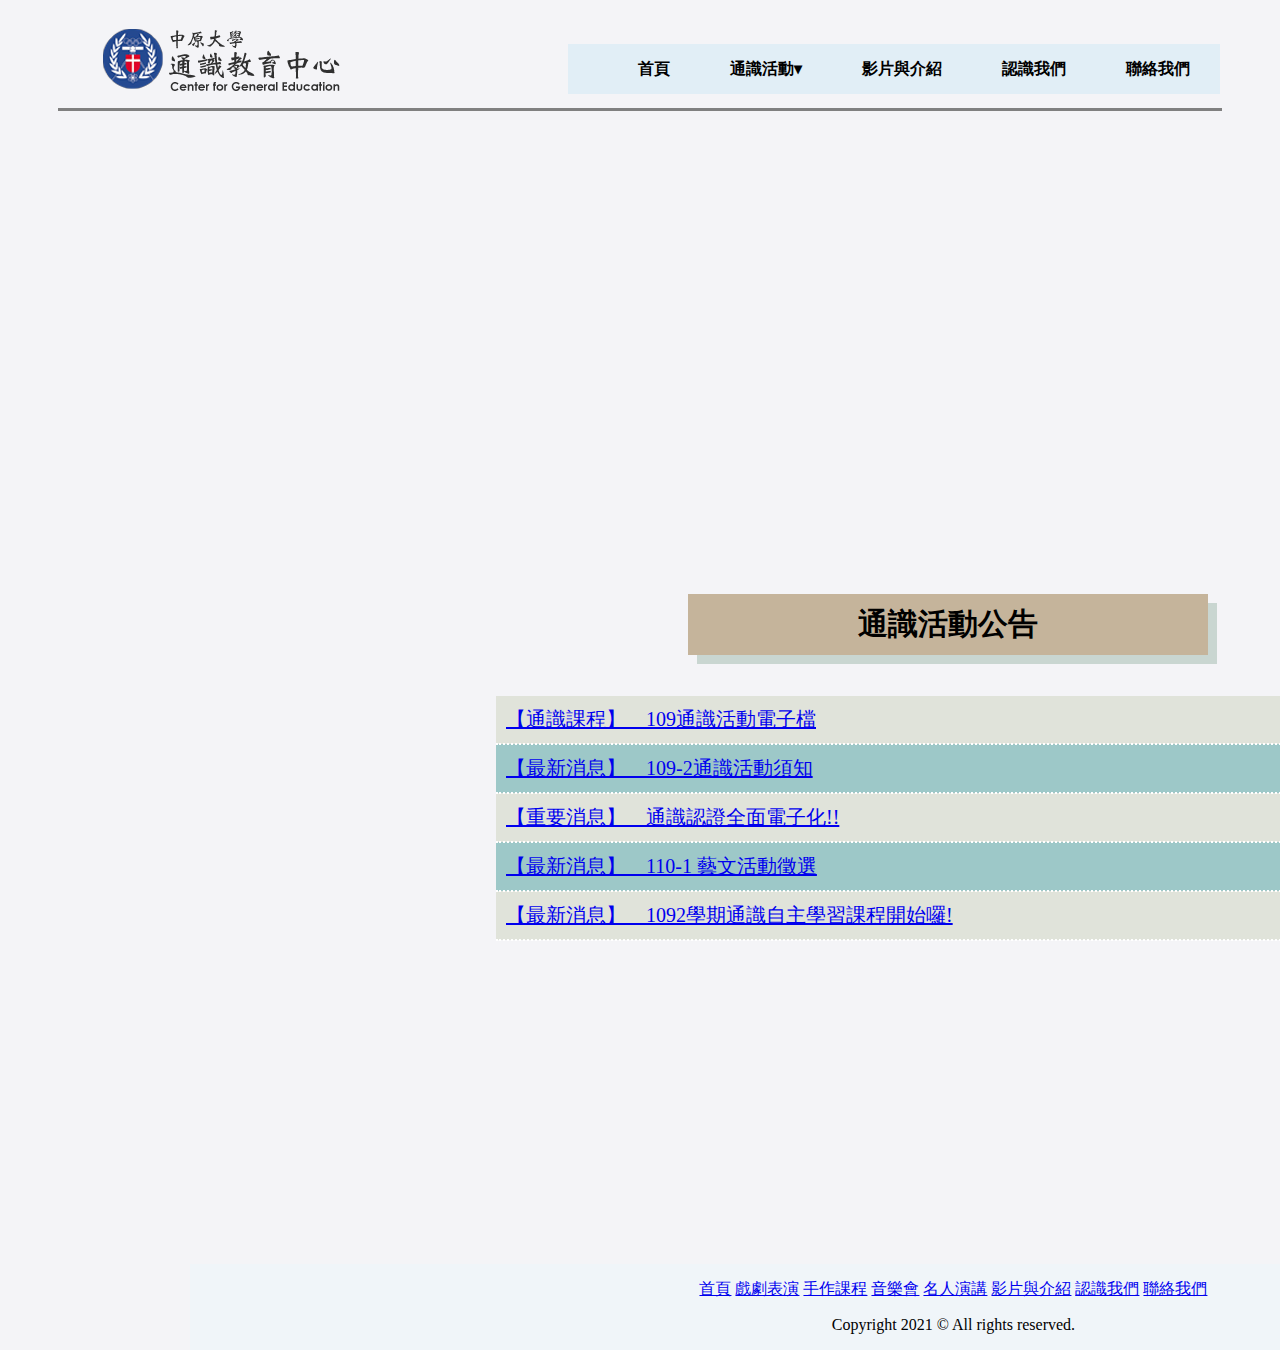
<file: index.html>
<!DOCTYPE html>
<html lang="en">

<head>
  <meta charset="UTF-8">
  <meta name="viewport" content="width=device-width, initial-scale=1.0">
  <title>首頁</title>
  <link rel="stylesheet" type="text/css" href="../assets/Css/index.css">
</head>


<body style="background-color :#f4f4f7;">
  <div class="head">
    <img src="../assets/Images/logo.png" class="title">


    <ul class="menu">

      <li><a href="index.html">首頁</a>
      </li>
      <li><a href="#">通識活動▾</a>
        <ul>
          <li><a href="drama.html">戲劇表演</a>
          </li>
          <li><a href="handmade.html">手作課程</a>
          </li>
          <li><a href="music.html">音樂會</a>
          </li>
          <li><a href="lecture.html">名人演講</a>
          </li>
        </ul>
      </li>
      <li><a href="film.html">影片與介紹</a>
      </li>
      <li><a href="people.html">認識我們</a>
      </li>
      <li><a href="connection.html">聯絡我們</a>
      </li>
    </ul>
    <hr width="95%" size="3" color="gray">
  </div>







  <div class="image2">
    <div><img src="../assets/Images/首頁2.jpg" width="1900px" height="450px"></div>
    <div><img src="../assets/Images/音樂會.jpg" width="1900px" height="450px"></div>
    <div><img src="../assets/Images/圖書館.jpg" width="1900px" height="450px"></div>

  </div>







  <h2 class="h2" style="font-size: 30px;
  background-color:#C5B49B;
  padding: 10px;
  box-shadow: 9px 9px #c9d6d1; ">
    通識活動公告</h2>

  <div class="TableList">
    <table cellspacing="0" cellpadding="0" style="width: 900px;">

      <tr class="Odd">

        <td class="Title" style="font-size:20px;padding: 10px; text-align:left;"><a
            href="../assets/Variant/109- 通識活動.pdf">【通識課程】&emsp;109通識活動電子檔</a></td>
      </tr>
      <tr class="Even">

        <td class="Title" style="font-size:20px;padding: 10px; text-align:left;"><a
            href="../assets/Variant/通識公告.jpg">【最新消息】&emsp;109-2通識活動須知</a></td>

      </tr>
      <tr class="Odd">

        <td class="Title" style="font-size:20px;padding: 10px; text-align:left;"><a
            href="../assets/Variant/通識公告2.jpg">【重要消息】&emsp;通識認證全面電子化!!</a></td>

      </tr>
      <tr class="Even">

        <td class="Title" style="font-size:20px;padding: 10px; text-align:left;"><a
            href="../assets/Variant/110-1徵選.jpg">【最新消息】&emsp;110-1 藝文活動徵選</a></td>

      </tr>
      <tr class="Odd">

        <td class="Title" style="font-size:20px;padding: 10px; text-align:left;"><a
            href="../assets/Variant/自主.html">【最新消息】&emsp;1092學期通識自主學習課程開始囉!</a></td>

      </tr>


    </table>
  </div>


</body>

<div class="ww" style="width:40.4cm;background-color:#f0f5f9; vertical-align: middle;">
  <a href="index.html">首頁</a>
  <a href="drama.html">戲劇表演</a>

  <a href="handmade.html">手作課程</a>

  <a href="music.html">音樂會</a>

  <a href="lecture.html">名人演講</a>



  <a href="film.html">影片與介紹</a>

  <a href="people.html">認識我們</a>

  <a href="connection.html">聯絡我們</a>
  <br>
  <p>Copyright 2021 © All rights reserved.</p>

</div>




</html>
</file>
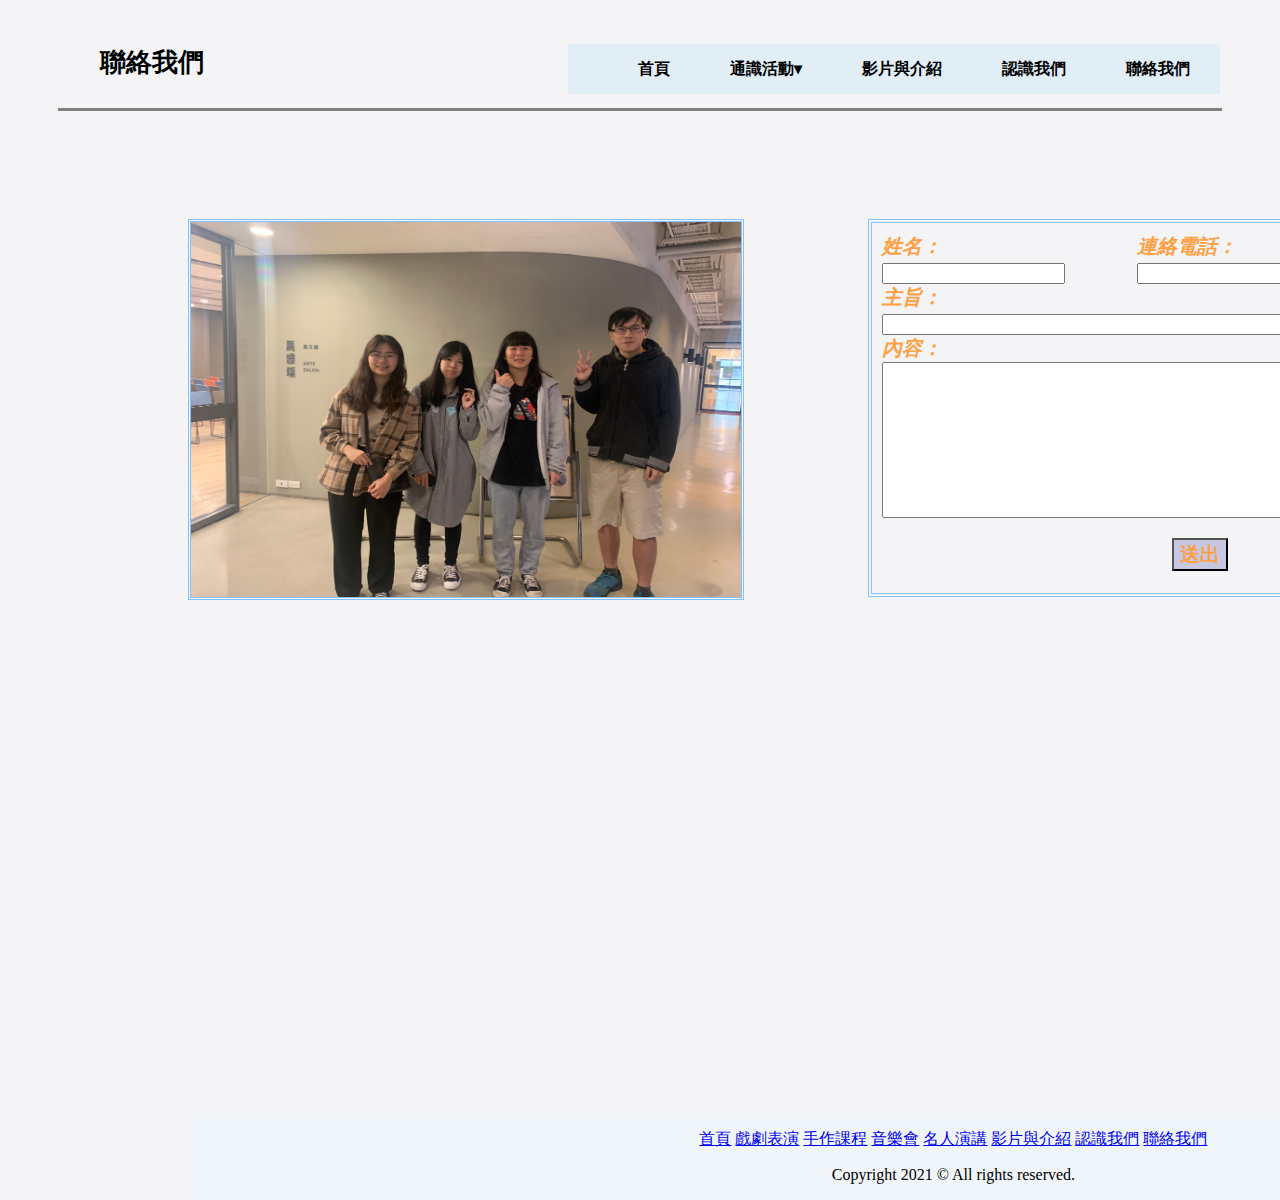
<file: connection.html>
<!DOCTYPE html>
<html lang="en">

<head>
  <meta charset="UTF-8">
  <meta name="viewport" content="width=device-width, initial-scale=1.0">
  <title>聯絡我們</title>
  <link rel="stylesheet" type="text/css" href="../assets/Css/connection.css">
</head>


<body>
  <div class="head">
    <span class="title">聯絡我們</span>
    <ul class="menu">

      <li><a href="index.html">首頁</a>
      </li>
      <li><a href="#">通識活動▾</a>
        <ul>
          <li><a href="drama.html">戲劇表演</a>
          </li>
          <li><a href="handmade.html">手作課程</a>
          </li>
          <li><a href="music.html">音樂會</a>
          </li>
          <li><a href="lecture.html">名人演講</a>
          </li>
        </ul>
      </li>
      <li><a href="film.html">影片與介紹</a>
      </li>
      <li><a href="people.html">認識我們</a>
      </li>
      <li><a href="connection.html">聯絡我們</a>
      </li>
    </ul>
    <hr width="95%" size="3" color="gray">
  </div>

  <div class="connection">
    <form method="POST" action="Mailto:c36498511@gmail.com subjuct=通識中心問題" enctype="text/plain">
      <div>
        <div class="a1">
          <div class="p1">姓名：&emsp;<input type="text" name="name" style="width: 175px"></div>
        </div>
        <div class="a2">
          <div class="p1">連絡電話：</div>
          <div><input type="text" name="phone" style="width: 175px"></div>
        </div>
      </div>
      <div>
        <div class="p1">主旨：</div>
        <div><input type="text" name="question" style="width: 500px"></div>
      </div>
      <div>
        <div class="p1">內容：</div>
        <div><textarea name="description" style="width: 600px; height: 150px;"></textarea></div>
      </div>
      <div>
        <div><input type="submit" name="submit" value="送出" class="button"></div>
      </div>
    </form>
  </div>
  <img src="../assets/Images/聯絡照.jpg">
  </form>
  <div class="ww" style="width:40.4cm;background-color:#f0f5f9; vertical-align: middle;">
    <a href="index.html">首頁</a>
    <a href="drama.html">戲劇表演</a>

    <a href="handmade.html">手作課程</a>

    <a href="music.html">音樂會</a>

    <a href="lecture.html">名人演講</a>



    <a href="film.html">影片與介紹</a>

    <a href="people.html">認識我們</a>

    <a href="connection.html">聯絡我們</a>
    <br>
    <p>Copyright 2021 © All rights reserved.</p>

  </div>

</html>
</file>
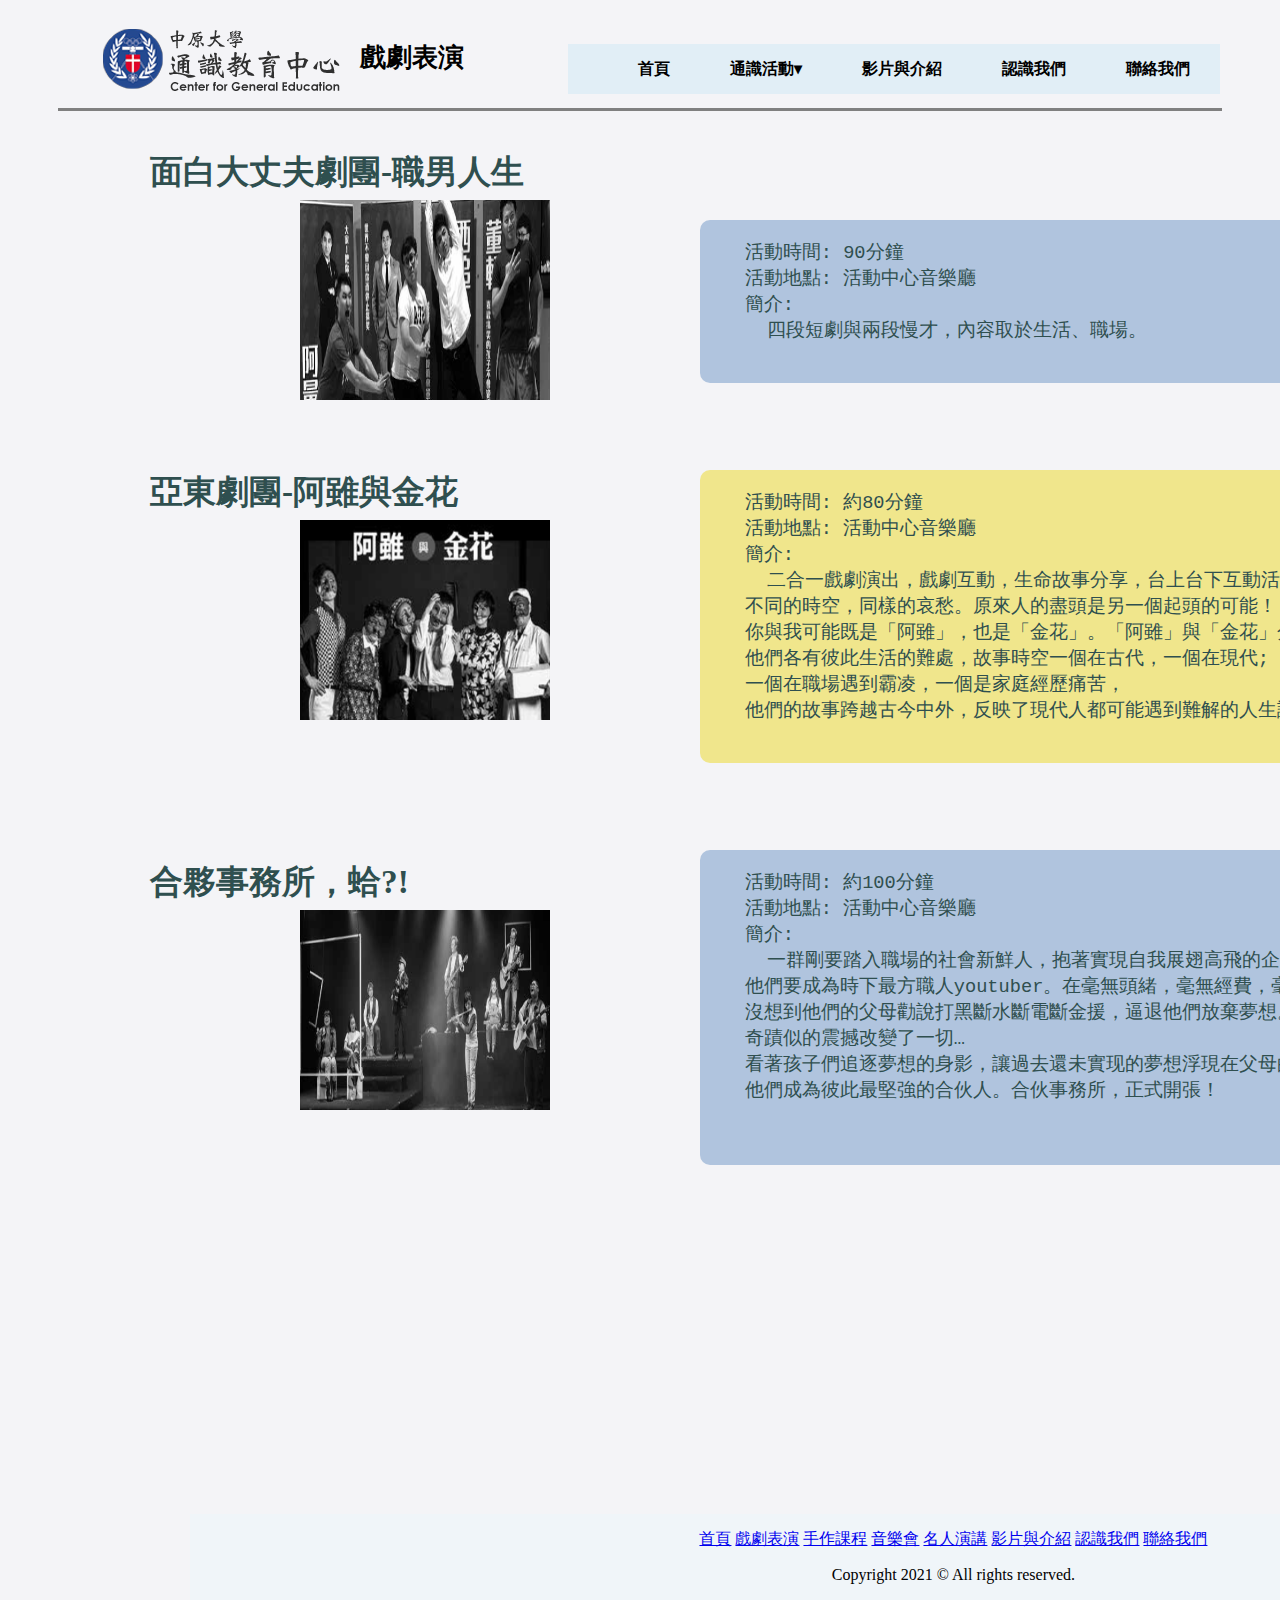
<file: drama.html>
<!DOCTYPE html>
<html lang="en">

<head>
  <meta charset="UTF-8">
  <meta name="viewport" content="width=device-width, initial-scale=1.0">
  <title>戲劇表演</title>
  <link rel="stylesheet" type="text/css" href="../assets/Css/drama.css">
</head>


<body>
  <div class="head">
    <span class="title">戲劇表演</span>
    <img src="../assets/Images/logo.png" class="title2">
    <ul class="menu">

      <li><a href="index.html">首頁</a>
      </li>
      <li><a href="#">通識活動▾</a>
        <ul>
          <li><a href="drama.html">戲劇表演</a>
          </li>
          <li><a href="handmade.html">手作課程</a>
          </li>
          <li><a href="music.html">音樂會</a>
          </li>
          <li><a href="lecture.html">名人演講</a>
          </li>
        </ul>
      </li>
      <li><a href="film.html">影片與介紹</a>
      </li>
      <li><a href="people.html">認識我們</a>
      </li>
      <li><a href="connection.html">聯絡我們</a>
      </li>
    </ul>
    <hr width="95%" size="3" color="gray">
  </div>
  <div class="all">
    <font class="f1">面白大丈夫劇團-職男人生</font>
    <img src="../assets/Images/職男.png" class="img1">
    <div class="t1">
      <pre>
    活動時間: 90分鐘
    活動地點: 活動中心音樂廳
    簡介:
      四段短劇與兩段慢才，內容取於生活、職場。
    </pre>
    </div>
    <font class="f2">亞東劇團-阿雖與金花</font>
    <img src="../assets/Images/金花.png" class="img2">
    <div class="t2">
      <pre>
    活動時間: 約80分鐘
    活動地點: 活動中心音樂廳
    簡介:
      二合一戲劇演出，戲劇互動，生命故事分享，台上台下互動活動。
    不同的時空，同樣的哀愁。原來人的盡頭是另一個起頭的可能！
    你與我可能既是「阿雖」，也是「金花」。「阿雖」與「金花」分別是兩齣戲的主角，
    他們各有彼此生活的難處，故事時空一個在古代，一個在現代;
    一個在職場遇到霸凌，一個是家庭經歷痛苦，
    他們的故事跨越古今中外，反映了現代人都可能遇到難解的人生課題。
    </pre>
    </div>
    <font class="f3">合夥事務所，蛤?!</font>
    <img src="../assets/Images/事務所.png" class="img3">
    <div class="t3">
      <pre>
    活動時間: 約100分鐘
    活動地點: 活動中心音樂廳
    簡介:
      一群剛要踏入職場的社會新鮮人，抱著實現自我展翅高飛的企圖心，
    他們要成為時下最方職人youtuber。在毫無頭緒，毫無經費，毫無人氣的希望之下，自導自演。
    沒想到他們的父母勸說打黑斷水斷電斷金援，逼退他們放棄夢想。在窮途末路的最後一刻，
    奇蹟似的震撼改變了一切…
    看著孩子們追逐夢想的身影，讓過去還未實现的夢想浮現在父母的心中，兩代之間的對話開啟，
    他們成為彼此最堅強的合伙人。合伙事務所，正式開張！
    
    </pre>
    </div>
  </div>
</body>
<div class="ww" style="width:40.4cm;background-color:#f0f5f9; vertical-align: middle;">
  <a href="index.html">首頁</a>
  <a href="drama.html">戲劇表演</a>

  <a href="handmade.html">手作課程</a>

  <a href="music.html">音樂會</a>

  <a href="lecture.html">名人演講</a>



  <a href="film.html">影片與介紹</a>

  <a href="people.html">認識我們</a>

  <a href="connection.html">聯絡我們</a>
  <br>
  <p>Copyright 2021 © All rights reserved.</p>

</div>

</html>
</file>
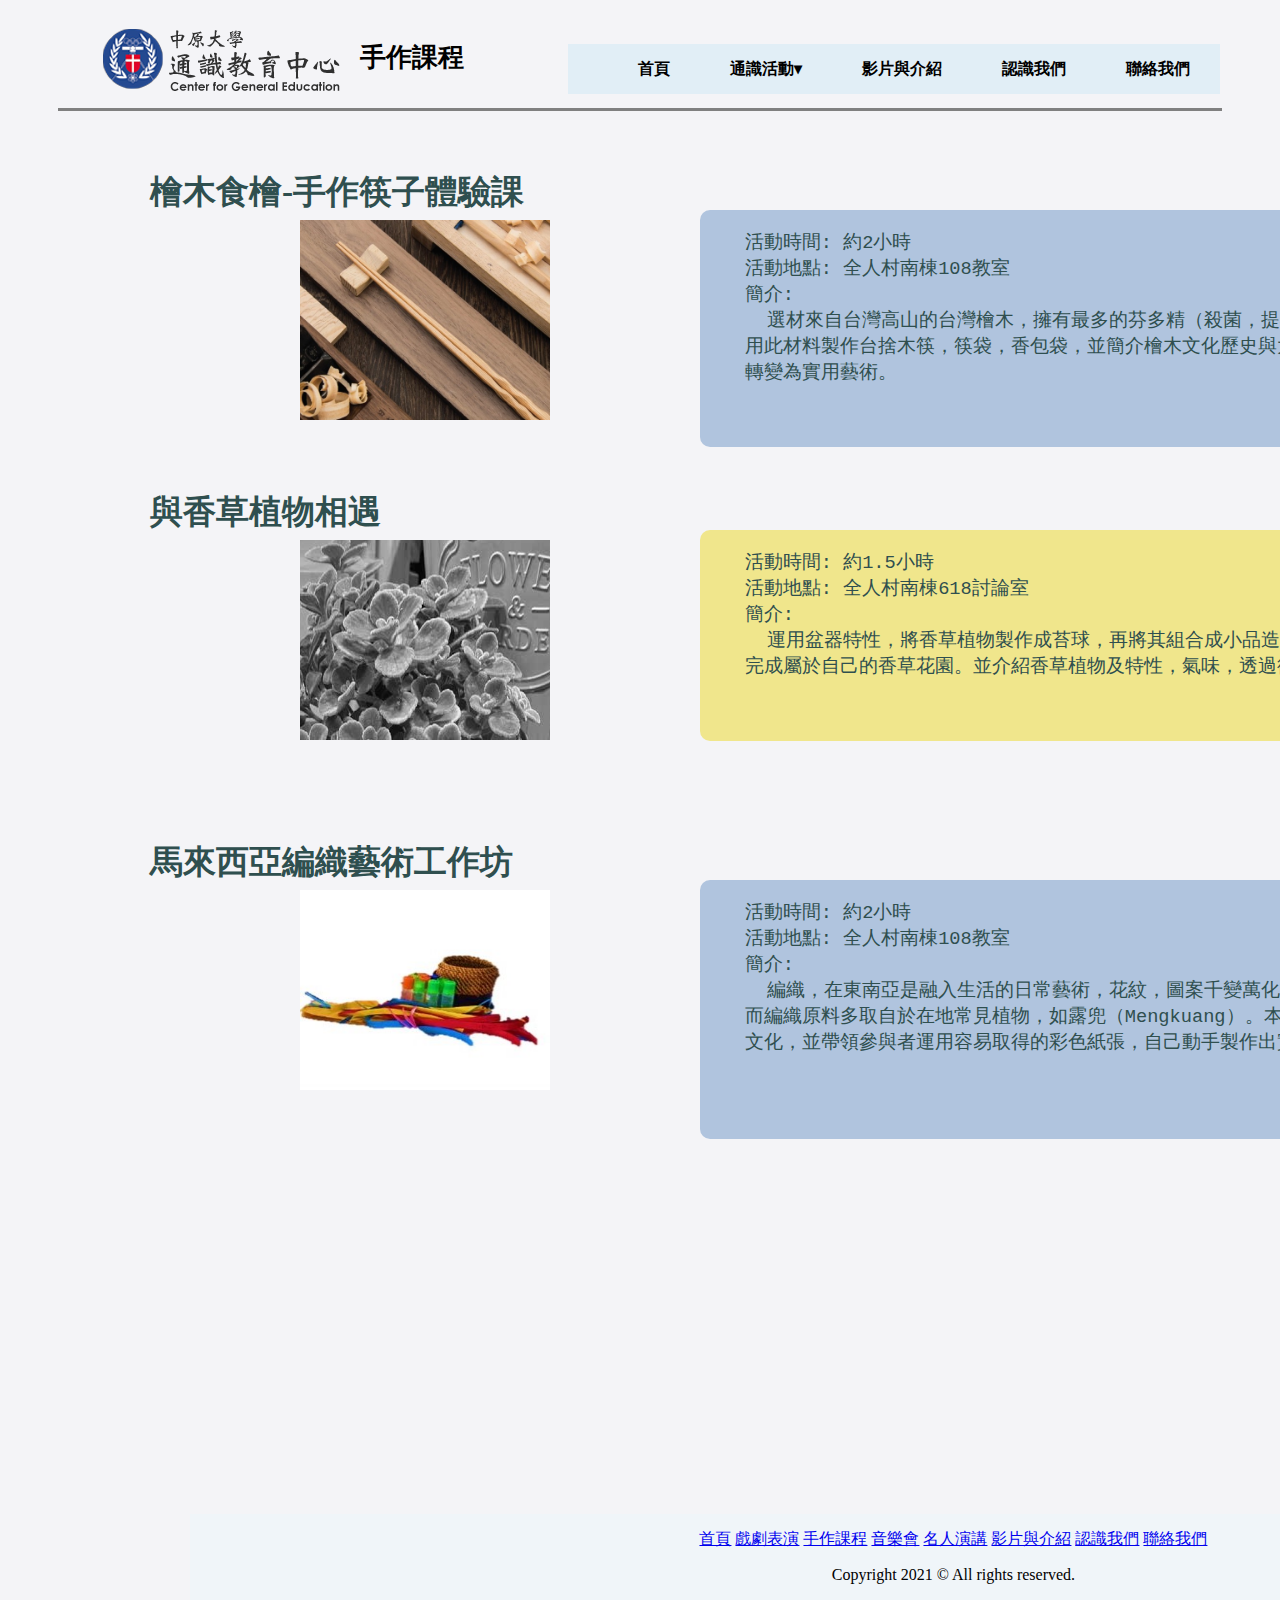
<file: handmade.html>
<!DOCTYPE html>
<html lang="en">

<head>
  <meta charset="UTF-8">
  <meta name="viewport" content="width=device-width, initial-scale=1.0">
  <title>手作課程</title>
  <link rel="stylesheet" type="text/css" href="../assets/Css/handmade.css">
</head>


<body>
  <div class="head">
    <span class="title">手作課程</span>
    <img src="../assets/Images/logo.png" class="title2">
    <ul class="menu">

      <li><a href="index.html">首頁</a>
      </li>
      <li><a href="#">通識活動▾</a>
        <ul>
          <li><a href="drama.html">戲劇表演</a>
          </li>
          <li><a href="handmade.html">手作課程</a>
          </li>
          <li><a href="music.html">音樂會</a>
          </li>
          <li><a href="lecture.html">名人演講</a>
          </li>
        </ul>
      </li>
      <li><a href="film.html">影片與介紹</a>
      </li>
      <li><a href="people.html">認識我們</a>
      </li>
      <li><a href="connection.html">聯絡我們</a>
      </li>
    </ul>
    <hr width="95%" size="3" color="gray">
  </div>
  <div class="all">
    <font class="f1">檜木食檜-手作筷子體驗課</font>
    <img src="../assets/Images/筷子.jpg" class="img1">
    <div class="t1">
      <pre>
    活動時間: 約2小時
    活動地點: 全人村南棟108教室
    簡介:
      選材來自台灣高山的台灣檜木，擁有最多的芬多精（殺菌，提神功用），同時具有防蟲的特效。
    用此材料製作台捨木筷，筷袋，香包袋，並簡介檜木文化歷史與大溪發展之關係，將藝文的薰陶涵養
    轉變為實用藝術。

    </pre>
    </div>
    <font class="f2">與香草植物相遇</font>
    <img src="../assets/Images/植物 (1).png" class="img2">
    <div class="t2">
      <pre>
    活動時間: 約1.5小時
    活動地點: 全人村南棟618討論室
    簡介:
      運用盆器特性，將香草植物製作成苔球，再將其組合成小品造景，手作藝術生態盆栽，
    完成屬於自己的香草花園。並介紹香草植物及特性，氣味，透過循環生態結合觀景藝術。

    </pre>
    </div>
    <font class="f3">馬來西亞編織藝術工作坊</font>
    <img src="../assets/Images/馬來西亞.jpg" class="img3">
    <div class="t3">
      <pre>
    活動時間: 約2小時
    活動地點: 全人村南棟108教室
    簡介:
      編織，在東南亞是融入生活的日常藝術，花紋，圖案千變萬化，色彩較為繽紛，
    而編織原料多取自於在地常見植物，如露兜（Mengkuang）。本次將介紹馬來西亞與周邊地區的編織
    文化，並帶領參與者運用容易取得的彩色紙張，自己動手製作出實用的馬來西亞編織作品。


    </pre>
    </div>
  </div>
</body>

<div class="ww" style="width:40.4cm;background-color:#f0f5f9; vertical-align: middle;">
  <a href="index.html">首頁</a>
  <a href="drama.html">戲劇表演</a>

  <a href="handmade.html">手作課程</a>

  <a href="music.html">音樂會</a>

  <a href="lecture.html">名人演講</a>



  <a href="film.html">影片與介紹</a>

  <a href="people.html">認識我們</a>

  <a href="connection.html">聯絡我們</a>
  <br>
  <p>Copyright 2021 © All rights reserved.</p>

</div>



</html>
</file>
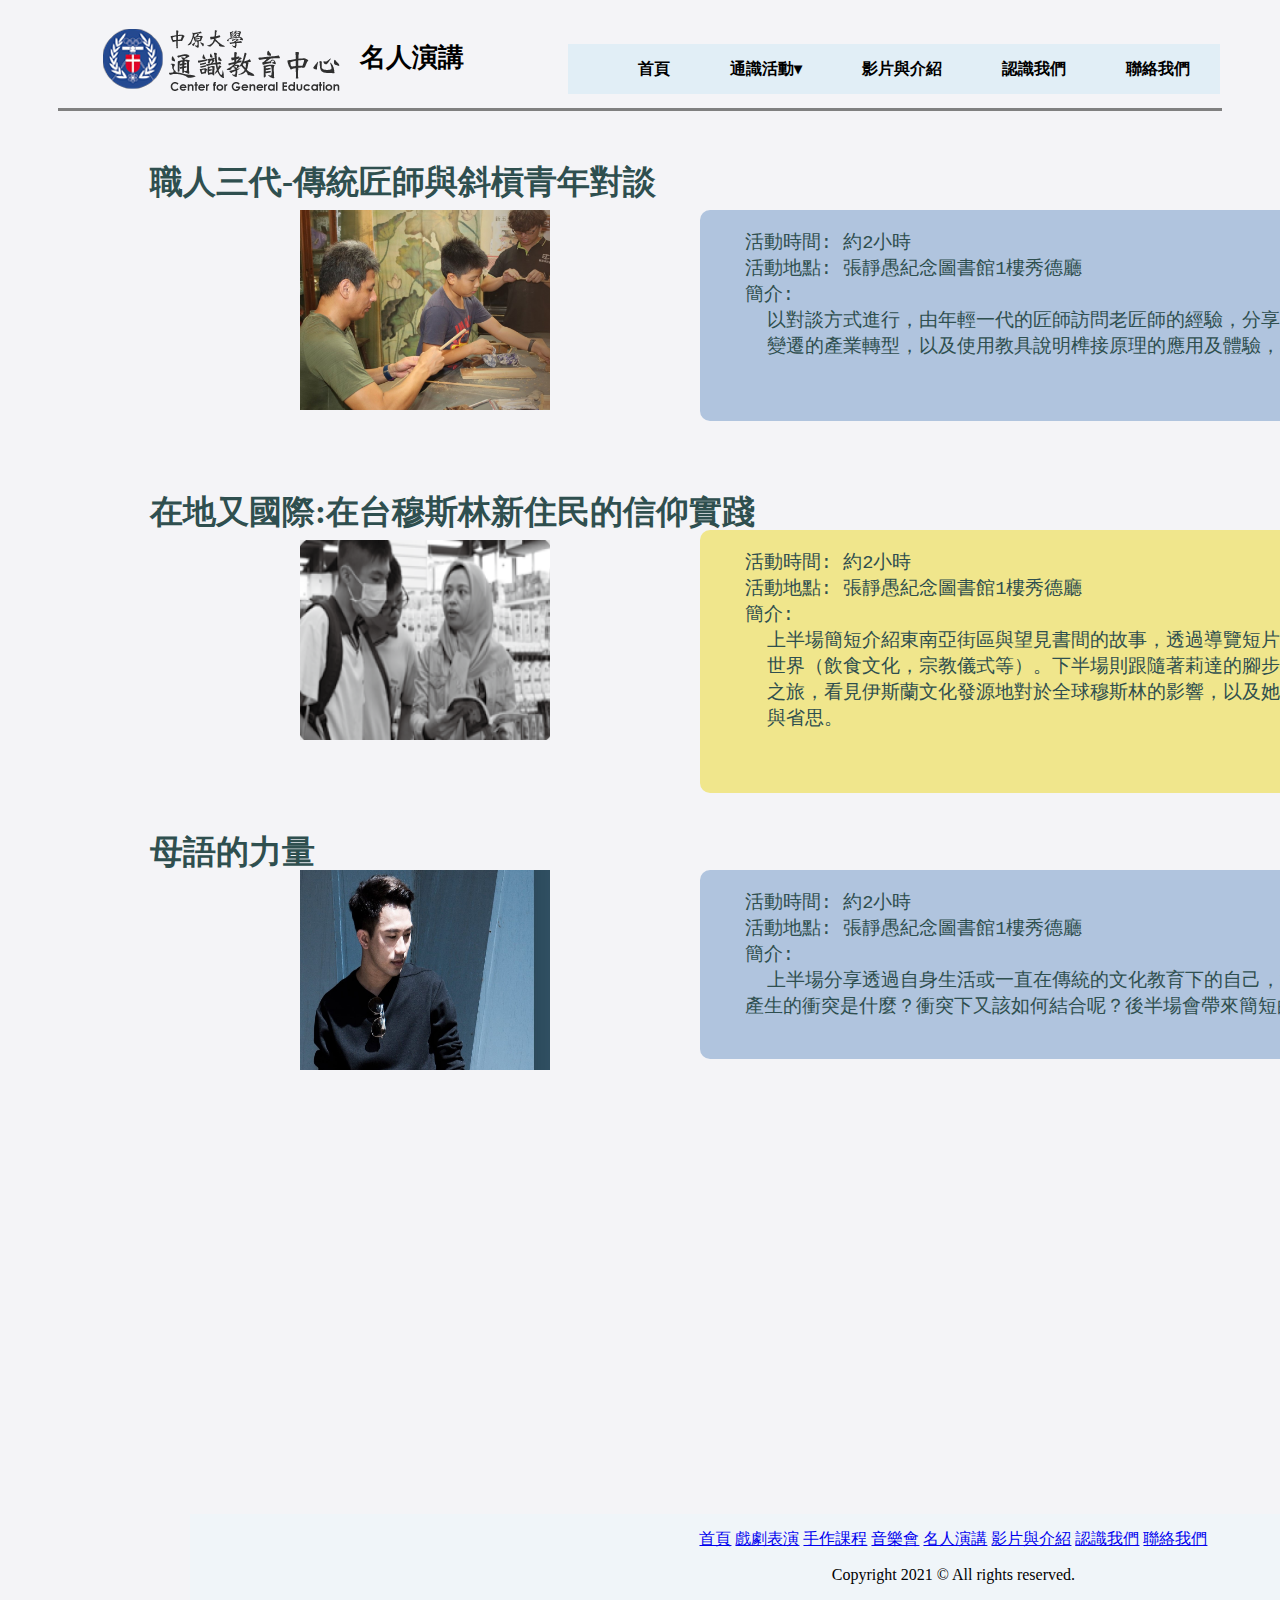
<file: lecture.html>
<!DOCTYPE html>
<html lang="en">

<head>
  <meta charset="UTF-8">
  <meta name="viewport" content="width=device-width, initial-scale=1.0">
  <title>名人演講</title>
  <link rel="stylesheet" type="text/css" href="../assets/Css/lecture.css">
</head>


<body>
  <div class="head">
    <span class="title">名人演講</span>
    <img src="../assets/Images/logo.png" class="title2">
    <ul class="menu">

      <li><a href="index.html">首頁</a>
      </li>
      <li><a href="#">通識活動▾</a>
        <ul>
          <li><a href="drama.html">戲劇表演</a>
          </li>
          <li><a href="handmade.html">手作課程</a>
          </li>
          <li><a href="music.html">音樂會</a>
          </li>
          <li><a href="lecture.html">名人演講</a>
          </li>
        </ul>
      </li>
      <li><a href="film.html">影片與介紹</a>
      </li>
      <li><a href="people.html">認識我們</a>
      </li>
      <li><a href="connection.html">聯絡我們</a>
      </li>
    </ul>
    <hr width="95%" size="3" color="gray">
  </div>
  <div class="all">
    <font class="f1"> 職人三代-傳統匠師與斜槓青年對談</font>
    <img src="../assets/Images/匠師.jpg" class="img1">
    <div class="t1">
      <pre>
    活動時間: 約2小時
    活動地點: 張靜愚紀念圖書館1樓秀德廳
    簡介:
      以對談方式進行，由年輕一代的匠師訪問老匠師的經驗，分享歷經進口廉價家具的衝擊及時代
      變遷的產業轉型，以及使用教具說明榫接原理的應用及體驗，與斜槓三代的磨合及合作。

    </pre>
    </div>
    <font class="f2">在地又國際:在台穆斯林新住民的信仰實踐</font>
    <img src="../assets/Images/穆斯林.png" class="img2">
    <div class="t2">
      <pre>
    活動時間: 約2小時
    活動地點: 張靜愚紀念圖書館1樓秀德廳
    簡介:
      上半場簡短介紹東南亞街區與望見書間的故事，透過導覽短片帶領民眾進入桃園後站的穆斯林
      世界（飲食文化，宗教儀式等）。下半場則跟隨著莉達的腳步，重新走一遍她當年的麥加朝理
      之旅，看見伊斯蘭文化發源地對於全球穆斯林的影響，以及她完成穆斯林一生中的大事的感受
      與省思。

    </pre>
    </div>
    <font class="f3">母語的力量</font>
    <img src="../assets/Images/母語力量.jpg" class="img3">
    <div class="t3">
      <pre>
    活動時間: 約2小時
    活動地點: 張靜愚紀念圖書館1樓秀德廳
    簡介:
      上半場分享透過自身生活或一直在傳統的文化教育下的自己，如何將傳統融入流行音樂，
    產生的衝突是什麼？衝突下又該如何結合呢？後半場會帶來簡短的示範演出。
    </pre>
    </div>
  </div>
</body>
<div class="ww" style="width:40.4cm;background-color:#f0f5f9; vertical-align: middle;">
  <a href="index.html">首頁</a>
  <a href="drama.html">戲劇表演</a>

  <a href="handmade.html">手作課程</a>

  <a href="music.html">音樂會</a>

  <a href="lecture.html">名人演講</a>



  <a href="film.html">影片與介紹</a>

  <a href="people.html">認識我們</a>

  <a href="connection.html">聯絡我們</a>
  <br>
  <p>Copyright 2021 © All rights reserved.</p>

</div>

</html>
</file>
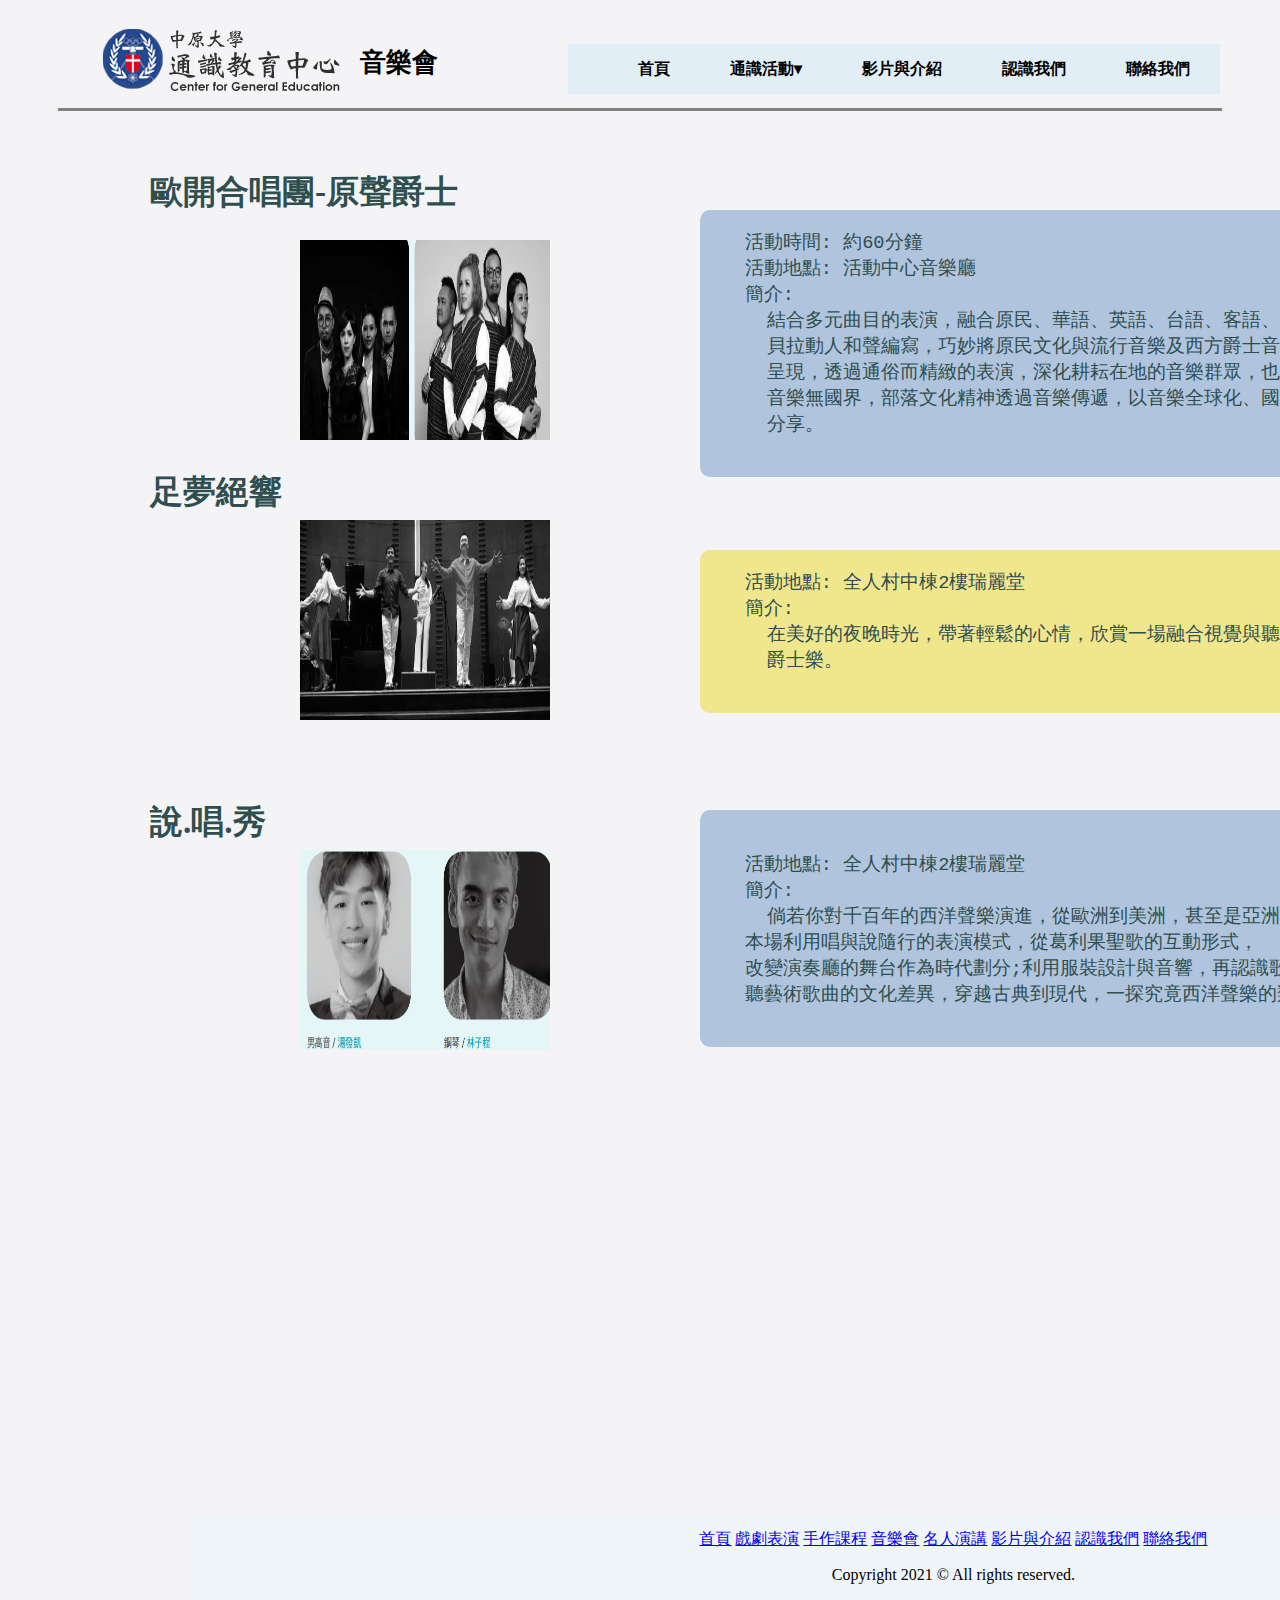
<file: music.html>
<!DOCTYPE html>
<html lang="en">

<head>
  <meta charset="UTF-8">
  <meta name="viewport" content="width=device-width, initial-scale=1.0">
  <title>音樂會</title>
  <link rel="stylesheet" type="text/css" href="../assets/Css/music.css">
</head>


<body>
  <div class="head">
    <span class="title">音樂會</span>
    <img src="../assets/Images/logo.png" class="title2">
    <ul class="menu">

      <li><a href="index.html">首頁</a>
      </li>
      <li><a href="#">通識活動▾</a>
        <ul>
          <li><a href="drama.html">戲劇表演</a>
          </li>
          <li><a href="handmade.html">手作課程</a>
          </li>
          <li><a href="music.html">音樂會</a>
          </li>
          <li><a href="lecture.html">名人演講</a>
          </li>
        </ul>
      </li>
      <li><a href="film.html">影片與介紹</a>
      </li>
      <li><a href="people.html">認識我們</a>
      </li>
      <li><a href="connection.html">聯絡我們</a>
      </li>
    </ul>
    <hr width="95%" size="3" color="gray">
  </div>
  <div class="all">
    <font class="f1">歐開合唱團-原聲爵士</font>
    <img src="../assets/Images/原聲爵士.png" class="img1">
    <div class="t1">
      <pre>
    活動時間: 約60分鐘
    活動地點: 活動中心音樂廳
    簡介:
      結合多元曲目的表演，融合原民、華語、英語、台語、客語、日語、葡萄牙語多種語言及阿卡
      貝拉動人和聲編寫，巧妙將原民文化與流行音樂及西方爵士音樂以風氣日盛的阿卡貝拉演唱方式
      呈現，透過通俗而精緻的表演，深化耕耘在地的音樂群眾，也給予原民音樂一個嶄新的面貌。
      音樂無國界，部落文化精神透過音樂傳遞，以音樂全球化、國際化面貌與世界各地愛好音樂的朋友
      分享。
    </pre>

    </div>



    <font class="f2">足夢絕響</font>
    <img src="../assets/Images/踢躂.png" class="img2">
    <div class="t2">
      <pre>
    活動地點: 全人村中棟2樓瑞麗堂
    簡介:
      在美好的夜晚時光，帶著輕鬆的心情，欣賞一場融合視覺與聽覺的藝術饗宴，一起來品嘗踢踏舞與
      爵士樂。
    </pre>
    </div>


    <font class="f3">說.唱.秀</font>
    <img src="../assets/Images/說唱秀.png" class="img3">
    <div class="t3">
      <pre>

    活動地點: 全人村中棟2樓瑞麗堂
    簡介:
      倘若你對千百年的西洋聲樂演進，從歐洲到美洲，甚至是亞洲的歌唱藝術風格有興趣，
    本場利用唱與說隨行的表演模式，從葛利果聖歌的互動形式，
    改變演奏廳的舞台作為時代劃分;利用服裝設計與音響，再認識歌劇最初的模樣;
    聽藝術歌曲的文化差異，穿越古典到現代，一探究竟西洋聲樂的類型與發展。
    </pre>
    </div>

  </div>
</body>
<div class="ww" style="width:40.4cm;background-color:#f0f5f9; vertical-align: middle;">
  <a href="index.html">首頁</a>
  <a href="drama.html">戲劇表演</a>

  <a href="handmade.html">手作課程</a>

  <a href="music.html">音樂會</a>

  <a href="lecture.html">名人演講</a>



  <a href="film.html">影片與介紹</a>

  <a href="people.html">認識我們</a>

  <a href="connection.html">聯絡我們</a>
  <br>
  <p>Copyright 2021 © All rights reserved.</p>

</div>

</html>
</file>
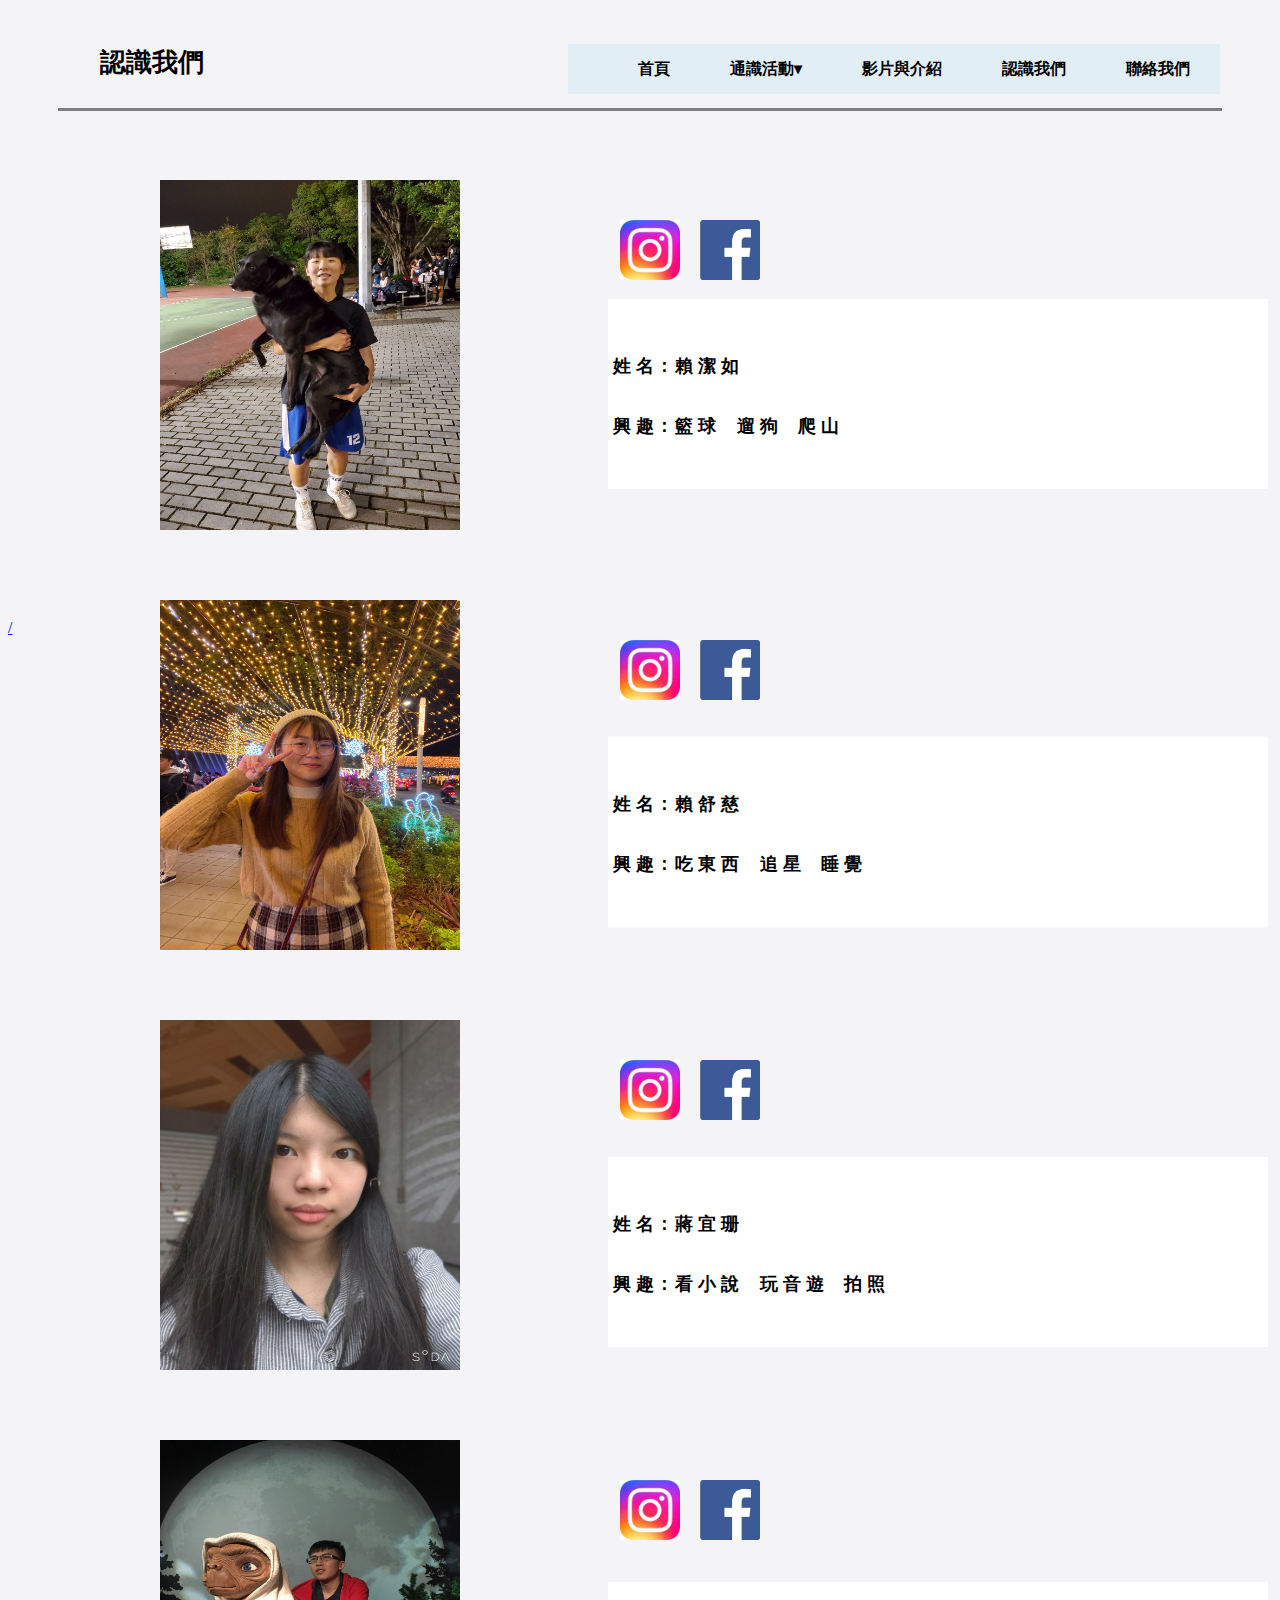
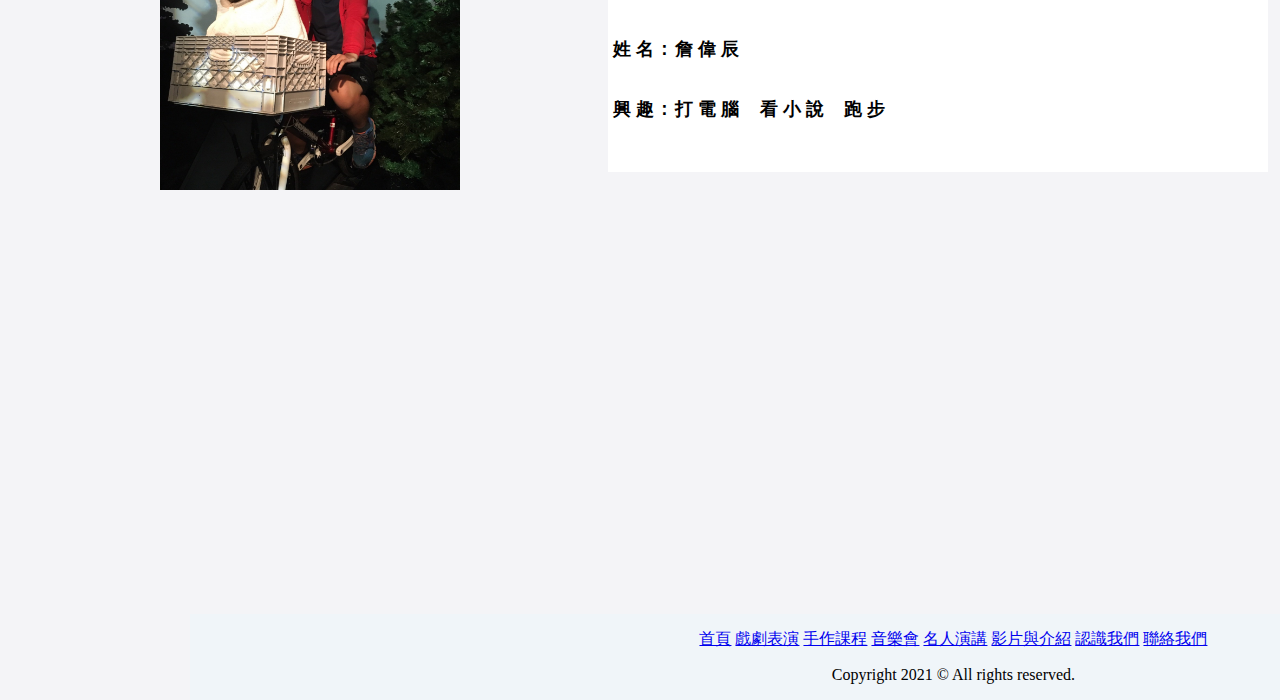
<file: people.html>
<!DOCTYPE html>
<html lang="en">

<head>
  <meta charset="UTF-8">
  <meta name="viewport" content="width=device-width, initial-scale=1.0">
  <title>認識我們</title>
  <link rel="stylesheet" type="text/css" href="../assets/Css/people.css">
</head>


<body>
  <div class="head">
    <span class="title">認識我們</span>
    <ul class="menu">

      <li><a href="index.html">首頁</a>
      </li>
      <li><a href="#">通識活動▾</a>
        <ul>
          <li><a href="drama.html">戲劇表演</a>
          </li>
          <li><a href="handmade.html">手作課程</a>
          </li>
          <li><a href="music.html">音樂會</a>
          </li>
          <li><a href="lecture.html">名人演講</a>
          </li>
        </ul>
      </li>
      <li><a href="film.html">影片與介紹</a>
      </li>
      <li><a href="people.html">認識我們</a>
      </li>
      <li><a href="connection.html">聯絡我們</a>
      </li>
    </ul>
    <hr width="95%" size="3" color="gray">
  </div>
  <div>
    <img src="../assets/Images/潔如.jpg" class="a1">
  </div>

  <a href="https://instagram.com/lai_611_17?r=nametag"><img src="../assets/Images/ig.jpg" class="ig1"></a>

  <a href="https://www.facebook.com/profile.php?id=100003361212097"><img src="../assets/Images//fb.jpg" class="fb1"></a>

  <div class="flip-container" ontouchstart="this.classList.toggle('hover');">
    <div class="flipper">
      <figcaption class="front1">
<pre>
       
姓名:賴潔如
        
興趣:籃球 遛狗 爬山
        
</pre>

      </figcaption>

      <figcaption class="back1">
        <pre>
心得:開始寫網頁才發現，不像想像中的簡單，上課時的作業都
很輕鬆就做出來了，但網頁就是要把所有東西拼湊起來，不是做
出來就可以，還要排版，在意美觀那些的，不過做出來的時候會
感到很有成就感，相信學會這些對以後很有幫助。</pre>
      </figcaption>
    </div>
  </div>

  <div>
    <img src="../assets/Images/舒慈.jpg" class="a2">
  </div>
  <a href="https://www.instagram.com/sw_army_0330">/<img src=" ../assets/Images/ig.jpg" class="ig2"></a>

  <a href="https://www.facebook.com/profile.php?id=100000581931236"> <img src="../assets/Images/fb.jpg" class="fb2"></a>
  <div class="flip-container" ontouchstart="this.classList.toggle('hover');">
    <div class="flipper">
      <figcaption class="front2">
<pre>
        
姓名:賴舒慈

興趣:吃東西 追星 睡覺
        
</pre>
      </figcaption>

      <figcaption class="back2">
        <pre>
心得:這次的期中專案真的讓我學到很多東西，也讓我更加懂
得去運用CSS，其中最困難的我覺得就是美編，在美編的部分
真的用了很多的時間去嘗試與設計，但過程還蠻有趣的，做出
來也很有成就感，透過這個專案也讓我更加了解網頁設計了。</pre>
      </figcaption>
    </div>
  </div>
  <div>
     <img src="../assets/Images/宜珊.jpg" class="a3">
  </div>
 <a href="https://www.instagram.com/sakuya_214/"> <img src="../assets/Images/ig.jpg" class="ig3"></a>

  <a href="https://www.facebook.com/s212225"><img src="../assets/Images/fb.jpg" class="fb3"></a>
  <div class="flip-container" ontouchstart="this.classList.toggle('hover');">
    <div class="flipper">
      <figcaption class="front3">
<pre>
        
姓名:蔣宜珊

興趣:看小說 玩音遊 拍照

</pre>

      </figcaption>

      <figcaption class="back3">
        <pre>
心得:透過這次的期中專案，讓我知道了從零架設出一個有基本
架構的網站是有一定的困難度的，若要製作的更加的精美、有更
多的特效，則要花上相當的時間和心力去研究該如何去運用。有
這樣的機會去學習讓我覺得受益良多，相信在未來也會有很多運
用到這個技能的機會。
</pre>
      </figcaption>
    </div>
  </div>

  <div>
    <img src="../assets/Images/偉辰.jpg" class="a4">
  </div>
  <a href="https://www.instagram.com/wilson890216/"> <img src="../assets/Images/ig.jpg" class="ig4"></a>

  <a href="https://www.facebook.com/zhan.w.chen/"> <img src="../assets/Images/fb.jpg" class="fb4"></a>
  <div class="flip-container" ontouchstart="this.classList.toggle('hover');">
    <div class="flipper">
      <figcaption class="front4">
<pre>
        
姓名:詹偉辰

興趣:打電腦 看小說 跑步

</pre>
 
      </figcaption>

      <figcaption class="back4">
        <pre>
心得:經過這一次的期中專案讓我了解原來要設計出一個網頁
不是想像中的那麼容易，除了要考慮網頁整體的設計與美觀外
還需要去考慮到使用者在使用時候不會感到不方便，上課所學
到的不論是HTML還是CSS都是缺一不可的，不過也因為這一次
的實作讓我對於網頁設計更加了解
</pre>
      </figcaption>
    </div>
  </div>
</body>
<div class="ww" style="width:40.4cm;background-color:#f0f5f9; vertical-align: middle;">
  <a href="index.html">首頁</a>
  <a href="drama.html">戲劇表演</a>

  <a href="handmade.html">手作課程</a>

  <a href="music.html">音樂會</a>

  <a href="lecture.html">名人演講</a>



  <a href="film.html">影片與介紹</a>

  <a href="people.html">認識我們</a>

  <a href="connection.html">聯絡我們</a>
  <br>
  <p>Copyright 2021 © All rights reserved.</p>

</div>

</html>
</file>
<file: assets/Css/index.css>
.head {
  padding: 20px;


}

.title {

  position: absolute;
  left: 100px;
  top: 25px;




}

hr {
  margin-top: 80px;

}

ul {
  /* 取消ul預設的內縮及樣式 */
  list-style: none;
}

ul.menu {
  display: inline-block;
  font-family: 微軟正黑體;
  font-size: 16px;
  font-weight: bold;
  position: absolute;
  right: 60px;
  background-color: #e1eef6;

}

ul.menu li {
  position: relative;
  white-space: nowrap;
  background-color: #e1eef6;
}

ul.menu>li {
  float: left;
  background-color: #e1eef6;
}

ul.menu a {
  background-color: white;
  color: black;
  display: block;
  padding: 0 30px;
  text-decoration: none;
  line-height: 50px;
  background-color: #e1eef6;
}

ul.menu li:hover>a {
  /* 滑鼠移入次選單上層按鈕保持變色*/
  background-color: gray;
  color: white;
}

ul.menu ul {
  /*隱藏次選單*/
  display: none;
}

ul.menu li:hover>ul {
  /* 滑鼠滑入展開次選單*/
  display: block;
}

ul.menu ul {
  position: absolute;
  z-index: 99;
  top: 100%;
  left: -40px;
  min-width: 100%;

}


.image2 div {
  position: absolute;
  top: 110px;
  left: -1px;
  opacity: 0;
  filter: alpha(opacity=0);
  -webkit-animation: round 15s linear infinite;
  animation: round 15s linear infinite;

}

@-webkit-keyframes round {
  5% {
    opacity: 1;
    filter: alpha(opacity=100);
    /* 0 - 1秒 淡入*/
  }

  20% {
    opacity: 1;
    filter: alpha(opacity=100);
    /* 1- 3秒靜止*/
  }

  35% {
    opacity: 0;
    filter: alpha(opacity=0);
    /* 3-5秒淡出*/
  }
}


.image2 div:nth-child(1) {
  -webkit-animation-delay: 0s;
  animation-delay: 0s;
}

.image2 div:nth-child(2) {
  -webkit-animation-delay: 5s;
  animation-delay: 5s;
}

.image2 div:nth-child(3) {
  -webkit-animation-delay: 10s;
  animation-delay: 10s;
}

h1 {
  padding: left 10px;
  ;
}

.text {
  position: absolute;
  font-family: 微軟正黑體;
  font-size: 16px;
  top: 300px;
  padding-bottom: 30px;
  left: 325px;
}


.announcement {
  position: absolute;
  font-family: 微軟正黑體;
  font-weight: bold;
  font-size: 20px;
  top: 600px;
  left: 230px;

}

.announcement p {
  font-size: 16px;

}

.h2 {
  position: relative;
  top: 430px;
  left: 680px;
  width: 500px;
  text-align: center
}

.ww {
  position: absolute;

  bottom: -450px;
  left: 190px;
  text-align: center;

  padding-top: 15px;
}

/*=( 表格列表樣式 )=*/
.TableList {
  text-align: center;
  padding: 1em;
  position: absolute;
  top: 680px;
  left: 480px;

}

.TableList table {
  border-collapse: collapse;
  font-size: 0.9em;
  width: 100%;
  text-align: center;

}






.TableList th a {
  color: #fff;
}


/*單列底線樣式*/
.TableList tr {
  border-bottom: 2px dotted #fff;
  _behavior: url(ie_hover.htc);
  /*IE6 hover*/
}

/*奇數列底色樣式*/
.TableList tr.Odd {
  background: #E0E3DA;
}

/*偶數列底色樣式*/
.TableList tr.Even {
  background: #9DC8C8;
}


/*hover 樣式*/
.TableList tr.hover td,
.TableList tr:hover td {
  background: #e5f1f4;
}
</file>
<file: assets/Css/connection.css>
body {
  background-color: #f4f4f7;
}

.head {
  padding: 20px;
}



.title {
  font-family: 微軟正黑體;
  font-size: 26px;
  font-weight: bold;
  position: absolute;
  left: 100px;
  top: 45px;
  z-index: -1;
}

hr {
  margin-top: 80px;
}

ul {
  /* 取消ul預設的內縮及樣式 */
  list-style: none;
}

ul.menu {
  display: inline-block;
  font-family: 微軟正黑體;
  font-size: 16px;
  font-weight: bold;
  position: absolute;
  right: 60px;
  background-color: #e1eef6;

}

ul.menu li {
  position: relative;
  white-space: nowrap;
  background-color: #e1eef6;
}

ul.menu>li {
  float: left;
  background-color: #e1eef6;
}

ul.menu a {
  background-color: white;
  color: black;
  display: block;
  padding: 0 30px;
  text-decoration: none;
  line-height: 50px;
  background-color: #e1eef6;
}

ul.menu li:hover>a {
  /* 滑鼠移入次選單上層按鈕保持變色*/
  background-color: gray;
  color: white;
}

ul.menu ul {
  /*隱藏次選單*/
  display: none;
}

ul.menu li:hover>ul {
  /* 滑鼠滑入展開次選單*/
  display: block;
}

ul.menu ul {
  position: absolute;
  z-index: 99;
  top: 100%;
  left: -40px;
  min-width: 100%;

}

div.connection {
  position: absolute;
  font-family: 微軟正黑體;
  font-size: 20px;
  border-style: double;
  border-color: #84C1FF;
  border-width: 4px;
  margin-left: 860px;
  background-color: white;
  padding-bottom: 20px;
  margin-top: 80px;
  padding: 10px;
  width: 600px;
  height: 350px;
  background-color: #f4f4f7;



}

.a1 {
  width: 250px;
  height: 24px;
  float: left;
}

.a2 {
  width: 250px;
  display: inline-block;
  padding-left: 5px;
}

.p1 {
  font-size: 20px;
  font-family: "微軟正黑體";
  color: black;
  font-weight: bold;
  font-style: italic;
  color: #FFA042;
}

img {
  z-index: index 1;
  width: 550px;
  height: 375px;
  margin-left: 180px;
  margin-top: 80px;
  border-style: double;
  border-color: #84C1FF;
}

.button {
  position: absolute;
  top: 315px;
  left: 300px;
  font-size: 20px;
  font-family: "微軟正黑體";
  color: #FFA042;
  font-weight: bold;
  background-color: #C7C7E2;
}

.ww {
  position: absolute;

  bottom: -300px;
  left: 190px;
  text-align: center;

  padding-top: 15px;
}

.a {
  float: right;
}

.div.all {
  padding-bottom: 80%;
}
</file>
<file: assets/Css/drama.css>
body {
  background-color: #f4f4f7;

}

.head {
  padding: 20px;
}

.title {
  font-family: 微軟正黑體;
  font-size: 26px;
  font-weight: bold;
  position: absolute;
  left: 360px;
  top: 40px;
  z-index: -1;
}

.title2 {
  position: absolute;
  left: 100px;
  top: 25px;
}

hr {
  margin-top: 80px;
}

ul {
  /* 取消ul預設的內縮及樣式 */
  list-style: none;
}

ul.menu {
  display: inline-block;
  font-family: 微軟正黑體;
  font-size: 16px;
  font-weight: bold;
  position: absolute;
  right: 60px;
  background-color: #e1eef6;

}

ul.menu li {
  position: relative;
  white-space: nowrap;
  background-color: #e1eef6;
}

ul.menu>li {
  float: left;
  background-color: #e1eef6;
}

ul.menu a {
  background-color: white;
  color: black;
  display: block;
  padding: 0 30px;
  text-decoration: none;
  line-height: 50px;
  background-color: #e1eef6;
}

ul.menu li:hover>a {
  /* 滑鼠移入次選單上層按鈕保持變色*/
  background-color: gray;
  color: white;
}

ul.menu ul {
  /*隱藏次選單*/
  display: none;
}

ul.menu li:hover>ul {
  /* 滑鼠滑入展開次選單*/
  display: block;
}

ul.menu ul {
  position: absolute;
  z-index: 99;
  top: 100%;
  left: -40px;
  min-width: 100%;

}

img {
  position: relative;
  left: 425px;
}

h1 {
  padding: left 10px;
  ;
}

.f1 {
  color: darkslategray;
  font-size: 25pt;
  font-family: 華康鐵線龍門W3;
  font-weight: bold;
  position: absolute;
  left: 150px;
  top: 150px;



}

.f2 {
  color: darkslategray;
  font-size: 25pt;
  font-family: 華康鐵線龍門W3;
  font-weight: bold;
  position: absolute;
  left: 150px;
  top: 470px;
}

.f3 {
  color: darkslategray;
  font-size: 25pt;
  font-family: 華康鐵線龍門W3;
  font-weight: bold;
  position: absolute;
  left: 150px;
  top: 860px;
}

.img1 {
  position: absolute;
  left: 300px;
  top: 200px;
  width: 250px;
  height: 200px;
}

.img2 {
  position: absolute;
  left: 300px;
  top: 520px;
  width: 250px;
  height: 200px;
}

.img3 {
  position: absolute;
  left: 300px;
  top: 910px;
  width: 250px;
  height: 200px;
}

.t1 {
  color: darkslategrey;
  font-size: 14pt;
  font-family: 微軟正黑體;
  position: absolute;
  left: 700px;
  top: 220px;
  background-color: lightsteelblue;
  border-radius: 10px;
  width: 900px;

}

.t2 {
  color: darkslategrey;
  font-size: 14pt;
  font-family: 微軟正黑體;
  position: absolute;
  left: 700px;
  top: 470px;
  background-color: khaki;
  border-radius: 10px;
  width: 900px;

}

.t3 {
  color: darkslategrey;
  font-size: 14pt;
  font-family: 微軟正黑體;
  position: absolute;
  left: 700px;
  top: 850px;
  background-color: lightsteelblue;
  border-radius: 10px;
  width: 900px;

}

div.all {
  padding-bottom: 80%;
}

.ww {
  position: absolute;

  bottom: -700px;
  left: 190px;
  text-align: center;

  padding-top: 15px;
}
</file>
<file: assets/Css/handmade.css>
body {
  background-color: #f4f4f7;

}

.head {
  padding: 20px;
}

.title {
  font-family: 微軟正黑體;
  font-size: 26px;
  font-weight: bold;
  position: absolute;
  left: 360px;
  top: 40px;
  z-index: -1;

}

.title2 {
  position: absolute;
  left: 100px;
  top: 25px;
}

hr {
  margin-top: 80px;
}

ul {
  /* 取消ul預設的內縮及樣式 */
  list-style: none;
}

ul.menu {
  display: inline-block;
  font-family: 微軟正黑體;
  font-size: 16px;
  font-weight: bold;
  position: absolute;
  right: 60px;
  background-color: #e1eef6;

}

ul.menu li {
  position: relative;
  white-space: nowrap;
  background-color: #e1eef6;
}

ul.menu>li {
  float: left;
  background-color: #e1eef6;
}

ul.menu a {
  background-color: white;
  color: black;
  display: block;
  padding: 0 30px;
  text-decoration: none;
  line-height: 50px;
  background-color: #e1eef6;
}

ul.menu li:hover>a {
  /* 滑鼠移入次選單上層按鈕保持變色*/
  background-color: gray;
  color: white;
}

ul.menu ul {
  /*隱藏次選單*/
  display: none;
}

ul.menu li:hover>ul {
  /* 滑鼠滑入展開次選單*/
  display: block;
}

ul.menu ul {
  position: absolute;
  z-index: 99;
  top: 100%;
  left: -40px;
  min-width: 100%;

}

img {
  position: relative;
  left: 425px;
}

h1 {
  padding: left 10px;
  ;
}

.f1 {
  color: darkslategray;
  font-size: 25pt;
  font-family: 華康鐵線龍門W3;
  font-weight: bold;
  position: absolute;
  left: 150px;
  top: 170px;

}

.f2 {
  color: darkslategray;
  font-size: 25pt;
  font-family: 華康鐵線龍門W3;
  font-weight: bold;
  position: absolute;
  left: 150px;
  top: 490px;
}

.f3 {
  color: darkslategray;
  font-size: 25pt;
  font-family: 華康鐵線龍門W3;
  font-weight: bold;
  position: absolute;
  left: 150px;
  top: 840px;
}

.img1 {
  position: absolute;
  left: 300px;
  top: 220px;
  width: 250px;
  height: 200px;
}

.img2 {
  position: absolute;
  left: 300px;
  top: 540px;
  width: 250px;
  height: 200px;
}

.img3 {
  position: absolute;
  left: 300px;
  top: 890px;
  width: 250px;
  height: 200px;
}

.t1 {
  color: darkslategrey;
  font-size: 14pt;
  font-family: 微軟正黑體;
  position: absolute;
  left: 700px;
  top: 210px;
  background-color: lightsteelblue;
  border-radius: 10px;
  width: 900px;

}

.t2 {
  color: darkslategrey;
  font-size: 14pt;
  font-family: 微軟正黑體;
  position: absolute;
  left: 700px;
  top: 530px;
  background-color: khaki;
  border-radius: 10px;
  width: 900px;

}

.t3 {
  color: darkslategrey;
  font-size: 14pt;
  font-family: 微軟正黑體;
  position: absolute;
  left: 700px;
  top: 880px;
  background-color: lightsteelblue;
  border-radius: 10px;
  width: 900px;

}

div.all {
  padding-bottom: 80%;
}

.ww {
  position: absolute;

  bottom: -700px;
  left: 190px;
  text-align: center;

  padding-top: 15px;
}
</file>
<file: assets/Css/lecture.css>
body {
  background-color: #f4f4f7;

}

.head {
  padding: 20px;
}

.title {
  font-family: 微軟正黑體;
  font-size: 26px;
  font-weight: bold;
  position: absolute;
  left: 360px;
  top: 40px;
  z-index: -1;
}

.title2 {
  position: absolute;
  left: 100px;
  top: 25px;
}

hr {
  margin-top: 80px;
}

ul {
  /* 取消ul預設的內縮及樣式 */
  list-style: none;
}

ul.menu {
  display: inline-block;
  font-family: 微軟正黑體;
  font-size: 16px;
  font-weight: bold;
  position: absolute;
  right: 60px;
  background-color: #e1eef6;

}

ul.menu li {
  position: relative;
  white-space: nowrap;
  background-color: #e1eef6;
}

ul.menu>li {
  float: left;
  background-color: #e1eef6;
}

ul.menu a {
  background-color: white;
  color: black;
  display: block;
  padding: 0 30px;
  text-decoration: none;
  line-height: 50px;
  background-color: #e1eef6;
}

ul.menu li:hover>a {
  /* 滑鼠移入次選單上層按鈕保持變色*/
  background-color: gray;
  color: white;
}

ul.menu ul {
  /*隱藏次選單*/
  display: none;
}

ul.menu li:hover>ul {
  /* 滑鼠滑入展開次選單*/
  display: block;
}

ul.menu ul {
  position: absolute;
  z-index: 99;
  top: 100%;
  left: -40px;
  min-width: 100%;

}

img {
  position: relative;
  left: 425px;
}

h1 {
  padding: left 10px;
  ;
}

.f1 {
  color: darkslategray;
  font-size: 25pt;
  font-family: 華康鐵線龍門W3;
  font-weight: bold;
  position: absolute;
  left: 150px;
  top: 160px;

}

.f2 {
  color: darkslategray;
  font-size: 25pt;
  font-family: 華康鐵線龍門W3;
  font-weight: bold;
  position: absolute;
  left: 150px;
  top: 490px;
}

.f3 {
  color: darkslategray;
  font-size: 25pt;
  font-family: 華康鐵線龍門W3;
  font-weight: bold;
  position: absolute;
  left: 150px;
  top: 830px;
}

.img1 {
  position: absolute;
  left: 300px;
  top: 210px;
  width: 250px;
  height: 200px;
}

.img2 {
  position: absolute;
  left: 300px;
  top: 540px;
  width: 250px;
  height: 200px;
}

.img3 {
  position: absolute;
  left: 300px;
  top: 870px;
  width: 250px;
  height: 200px;
}

.t1 {
  color: darkslategrey;
  font-size: 14pt;
  font-family: 微軟正黑體;
  position: absolute;
  left: 700px;
  top: 210px;
  background-color: lightsteelblue;
  border-radius: 10px;
  width: 900px;

}

.t2 {
  color: darkslategrey;
  font-size: 14pt;
  font-family: 微軟正黑體;
  position: absolute;
  left: 700px;
  top: 530px;
  background-color: khaki;
  border-radius: 10px;
  width: 900px;

}

.t3 {
  color: darkslategrey;
  font-size: 14pt;
  font-family: 微軟正黑體;
  position: absolute;
  left: 700px;
  top: 870px;
  background-color: lightsteelblue;
  border-radius: 10px;
  width: 900px;

}

div.all {
  padding-bottom: 80%;
}

.ww {
  position: absolute;

  bottom: -700px;
  left: 190px;
  text-align: center;

  padding-top: 15px;
}
</file>
<file: assets/Css/music.css>
body {
  background-color: #f4f4f7;

}

.head {
  padding: 20px;
}

.title {
  font-family: 微軟正黑體;
  font-size: 26px;
  font-weight: bold;
  position: absolute;
  left: 360px;
  top: 45px;
  z-index: -1;

}


.title2 {
  position: absolute;
  left: 100px;
  top: 25px;
}

hr {
  margin-top: 80px;
}

ul {
  /* 取消ul預設的內縮及樣式 */
  list-style: none;
}

ul.menu {
  display: inline-block;
  font-family: 微軟正黑體;
  font-size: 16px;
  font-weight: bold;
  position: absolute;
  right: 60px;
  background-color: #e1eef6;

}

ul.menu li {
  position: relative;
  white-space: nowrap;
  background-color: #e1eef6;
}

ul.menu>li {
  float: left;
  background-color: #e1eef6;
}

ul.menu a {
  background-color: white;
  color: black;
  display: block;
  padding: 0 30px;
  text-decoration: none;
  line-height: 50px;
  background-color: #e1eef6;
}

ul.menu li:hover>a {
  /* 滑鼠移入次選單上層按鈕保持變色*/
  background-color: gray;
  color: white;
}

ul.menu ul {
  /*隱藏次選單*/
  display: none;
}

ul.menu li:hover>ul {
  /* 滑鼠滑入展開次選單*/
  display: block;
}

ul.menu ul {
  position: absolute;
  z-index: 99;
  top: 100%;
  left: -40px;
  min-width: 100%;

}

img {
  position: relative;
  left: 425px;
}

h1 {
  padding: left 10px;
  ;
}

.f1 {
  color: darkslategray;
  font-size: 25pt;
  font-family: 華康鐵線龍門W3;
  font-weight: bold;
  position: absolute;
  left: 150px;
  top: 170px;

}

.f2 {
  color: darkslategray;
  font-size: 25pt;
  font-family: 華康鐵線龍門W3;
  font-weight: bold;
  position: absolute;
  left: 150px;
  top: 470px;
}

.f3 {
  color: darkslategray;
  font-size: 25pt;
  font-family: 華康鐵線龍門W3;
  font-weight: bold;
  position: absolute;
  left: 150px;
  top: 800px;
}

.img1 {
  position: absolute;
  left: 300px;
  top: 240px;
  width: 250px;
  height: 200px;
}

.img2 {
  position: absolute;
  left: 300px;
  top: 520px;
  width: 250px;
  height: 200px;
}

.img3 {
  position: absolute;
  left: 300px;
  top: 850px;
  width: 250px;
  height: 200px;
}

.t1 {
  color: darkslategrey;
  font-size: 14pt;
  font-family: 微軟正黑體;
  position: absolute;
  left: 700px;
  top: 210px;
  background-color: lightsteelblue;
  border-radius: 10px;
  width: 900px;

}

.t2 {
  color: darkslategrey;
  font-size: 14pt;
  font-family: 微軟正黑體;
  position: absolute;
  left: 700px;
  top: 550px;
  background-color: khaki;
  border-radius: 10px;
  width: 900px;

}

.t3 {
  color: darkslategrey;
  font-size: 14pt;
  font-family: 微軟正黑體;
  position: absolute;
  left: 700px;
  top: 810px;
  background-color: lightsteelblue;
  border-radius: 10px;
  width: 900px;

}

div.all {
  padding-bottom: 80%;
}

.ww {
  position: absolute;

  bottom: -700px;
  left: 190px;
  text-align: center;

  padding-top: 15px;
}
</file>
<file: assets/Css/people.css>
body {
  background-color: #f4f4f7;
}

.head {
  padding: 20px;
}

.title {
  font-family: 微軟正黑體;
  font-size: 26px;
  font-weight: bold;
  position: absolute;
  left: 100px;
  top: 45px;
  z-index: -1;
}

hr {
  margin-top: 80px;
}

ul {
  /* 取消ul預設的內縮及樣式 */
  list-style: none;
}

ul.menu {
  display: inline-block;
  font-family: 微軟正黑體;
  font-size: 16px;
  font-weight: bold;
  position: absolute;
  right: 60px;
  background-color: #e1eef6;

}

ul.menu li {
  position: relative;
  white-space: nowrap;
  background-color: #e1eef6;
}

ul.menu>li {
  float: left;
  background-color: #e1eef6;
}

ul.menu a {
  background-color: white;
  color: black;
  display: block;
  padding: 0 30px;
  text-decoration: none;
  line-height: 50px;
  background-color: #e1eef6;
}

ul.menu li:hover>a {
  /* 滑鼠移入次選單上層按鈕保持變色*/
  background-color: gray;
  color: white;
}

ul.menu ul {
  /*隱藏次選單*/
  display: none;
}

ul.menu li:hover>ul {
  /* 滑鼠滑入展開次選單*/
  display: block;
}

ul.menu ul {
  position: absolute;
  z-index: 99;
  top: 100%;
  left: -40px;
  min-width: 100%;

}



img.a1 {
  position: absolute;
  top: 180px;
  left: 160px;
  height: 350px;
  width: 300px;
}

.ig1 {
  position: absolute;
  top: 220px;
  left: 620px;
  height: 60px;
  width: 60px;
}

.fb1 {
  position: absolute;
  top: 220px;
  left: 700px;
  height: 60px;
  width: 60px;
}


img.a2 {
  position: absolute;
  top: 600px;
  left: 160px;
  height: 350px;
  width: 300px;
}

.ig2 {
  position: absolute;
  top: 640px;
  left: 620px;
  height: 60px;
  width: 60px;
}

.fb2 {
  position: absolute;
  top: 640px;
  left: 700px;
  height: 60px;
  width: 60px;
}

img.a3 {
  position: absolute;
  top: 1020px;
  left: 160px;
  height: 350px;
  width: 300px;
}

.ig3 {
  position: absolute;
  top: 1060px;
  left: 620px;
  height: 60px;
  width: 60px;
}

.fb3 {
  position: absolute;
  top: 1060px;
  left: 700px;
  height: 60px;
  width: 60px;
}

img.a4 {
  position: absolute;
  top: 1440px;
  left: 160px;
  height: 350px;
  width: 300px;
}

.ig4 {
  position: absolute;
  top: 1480px;
  left: 620px;
  height: 60px;
  width: 60px;
}

.fb4 {
  position: absolute;
  top: 1480px;
  left: 700px;
  height: 60px;
  width: 60px;
}

img.a1:hover {
  height: 400px;
  width: 350px;
}

img.a2:hover {
  height: 400px;
  width: 350px;
}

img.a3:hover {
  height: 400px;
  width: 350px;
}

img.a4:hover {
  height: 400px;
  width: 350px;
}

.flip-container {
  perspective: 1000;
}


.flip-container:hover .flipper,
.flip-container.hover .flipper {
  transform: rotateY(180deg);
}

.flip-container,
.front,
.back {
  width: 320px;
  height: 480px;
}

.flipper {
  transition: 0s;
  transform-style: preserve-3d;


}


.front1 {

  backface-visibility: hidden;
  position: absolute;
  top: 160px;
  left: 600px;
  font-family: "微軟正黑體";
  font-size: 18px;
  font-weight: bold;
  color: black;
  line-height: 30px;
  letter-spacing: 5px;
  border: 2px;
  border-style: solid white;
  padding: 5px;
  text-align: left;
  height: 180px;
  width: 650px;
  background-color: white;
}


.back1 {
  transform: rotateY(180deg);
  backface-visibility: hidden;
  position: absolute;
  top: 160px;
  right: 570px;
  font-family: "微軟正黑體";
  font-size: 18px;
  font-weight: bold;
  color: black;
  line-height: 30px;
  letter-spacing: 5px;
  border: 2px;
  border-style: solid white;
  padding: 5px;
  text-align: left;
  height: 180px;
  width: 650px;
  background-color: white;
}




.front2 {

  backface-visibility: hidden;
  position: absolute;
  top: 100px;
  left: 600px;
  font-family: "微軟正黑體";
  font-size: 18px;
  font-weight: bold;
  color: black;
  line-height: 30px;
  letter-spacing: 5px;
  border: 2px;
  border-style: solid white;
  padding: 5px;
  text-align: left;
  height: 180px;
  width: 650px;
  background-color: white;
}

.back2 {
  transform: rotateY(180deg);
  backface-visibility: hidden;
  position: absolute;
  top: 100px;
  right: 570px;
  font-family: "微軟正黑體";
  font-size: 18px;
  font-weight: bold;
  color: black;
  line-height: 30px;
  letter-spacing: 5px;
  border: 2px;
  border-style: solid white;
  padding: 5px;
  text-align: left;
  height: 180px;
  width: 650px;
  background-color: white;
}

.front3 {

  backface-visibility: hidden;
  position: absolute;
  top: 40px;
  left: 600px;
  font-family: "微軟正黑體";
  font-size: 18px;
  font-weight: bold;
  color: black;
  line-height: 30px;
  letter-spacing: 5px;
  border: 2px;
  border-style: solid white;
  padding: 5px;
  text-align: left;
  height: 180px;
  width: 650px;
  background-color: white;
}


.back3 {
  transform: rotateY(180deg);
  backface-visibility: hidden;
  position: absolute;
  top: 40px;
  right: 570px;
  font-family: "微軟正黑體";
  font-size: 18px;
  font-weight: bold;
  color: black;
  line-height: 30px;
  letter-spacing: 5px;
  border: 2px;
  border-style: solid white;
  padding: 5px;
  text-align: left;
  height: 180px;
  width: 650px;
  background-color: white;
}

.front4 {

  backface-visibility: hidden;
  position: absolute;
  top: -15px;
  left: 600px;
  font-family: "微軟正黑體";
  font-size: 18px;
  font-weight: bold;
  color: black;
  line-height: 30px;
  letter-spacing: 5px;
  border: 2px;
  border-style: solid white;
  padding: 5px;
  text-align: left;
  height: 180px;
  width: 650px;
  background-color: white;
}

.back4 {
  transform: rotateY(180deg);
  backface-visibility: hidden;
  position: absolute;
  top: -15px;
  right: 570px;
  font-family: "微軟正黑體";
  font-size: 18px;
  font-weight: bold;
  color: black;
  line-height: 30px;
  letter-spacing: 5px;
  border: 2px;
  border-style: solid white;
  padding: 5px;
  text-align: left;
  height: 180px;
  width: 650px;
  background-color: white;
}

.ww {
  position: absolute;

  bottom: -1400px;
  left: 190px;
  text-align: center;

  padding-top: 15px;
}
</file>
